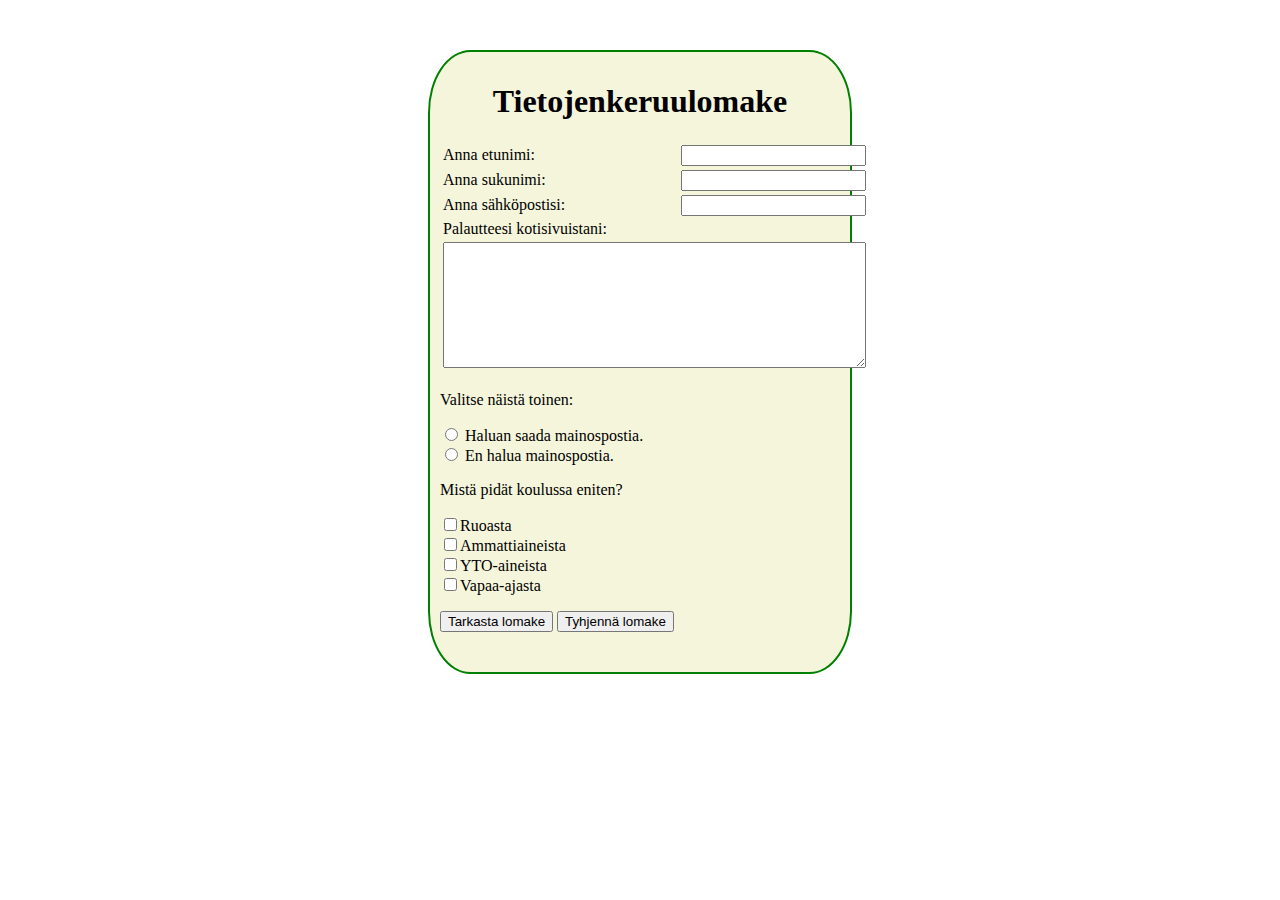
<file: Projekti 1A/index.html>
<!DOCTYPE html>
<html lang="en" dir="ltr">
  <head>
    <meta charset="utf-8" />
    <title>Form Validation</title>
    <link rel="stylesheet" href="styles.css" />
    <script src="index.js"></script>
  </head>
  <body>
    <div class="keskita">
      <form
        class=""
        action="kiitos.html"
        method="post"
        onsubmit="return tarkasta(this)"
        onreset="return tyhjenna(this)"
      >
        <h1>Tietojenkeruulomake</h1>
        <table>
          <tr>
            <td>Anna etunimi:</td>
            <td class="oikea"><input type="text" name="enimi" value="" /></td>
          </tr>
          <tr>
            <td>Anna sukunimi:</td>
            <td class="oikea"><input type="text" name="snimi" value="" /></td>
          </tr>
          <tr>
            <td>Anna sähköpostisi:</td>
            <td class="oikea"><input type="text" name="email" value="" /></td>
          </tr>
          <tr>
            <td colspan="2">Palautteesi kotisivuistani:</td>
          </tr>
          <tr>
            <td colspan="2" class="oikea">
              <textarea name="palaute" rows="8" cols="50"></textarea>
            </td>
          </tr>
        </table>
        <p>Valitse näistä toinen:</p>
        <p>
          <input type="radio" name="mainos" value="mainos" />
          Haluan saada mainospostia.<br />
          <input type="radio" name="mainos" value="eimainos" />
          En halua mainospostia.
        </p>
        <p>Mistä pidät koulussa eniten?</p>
        <p>
          <input type="checkbox" name="boksi" value="ruoka" />Ruoasta<br />
          <input
            type="checkbox"
            name="boksi"
            value="ammatti"
          />Ammattiaineista<br />
          <input type="checkbox" name="boksi" value="yto" />YTO-aineista<br />
          <input type="checkbox" name="boksi" value="vapaa" />Vapaa-ajasta<br />
        </p>
        <p>
          <input type="submit" name="submit" value="Tarkasta lomake" />
          <input type="reset" name="reset" value="Tyhjennä lomake" />
        </p>
      </form>
    </div>
  </body>
</html>
</file>
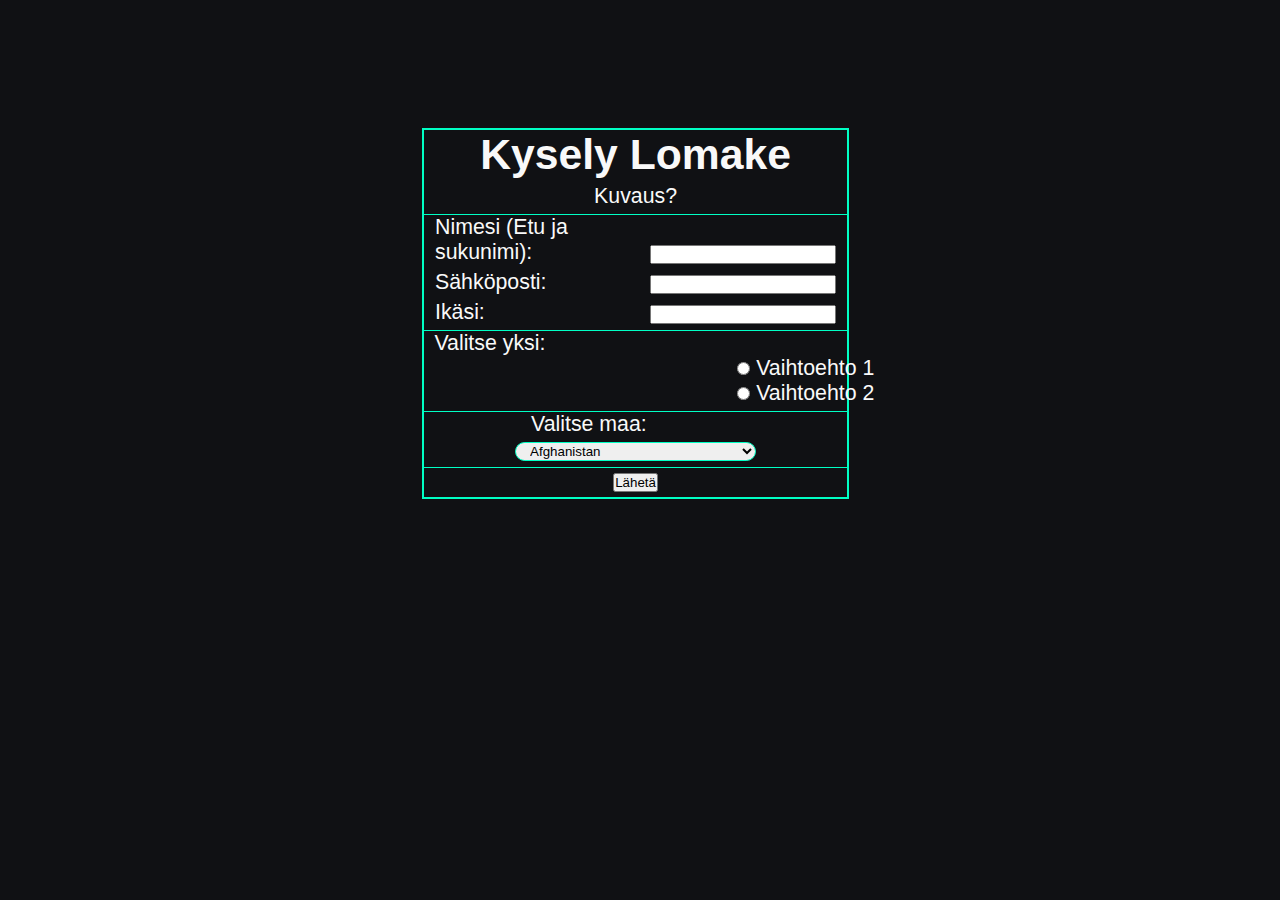
<file: Projekti 1B/index.html>
<!DOCTYPE html>
<html lang="en">
  <head>
    <meta charset="UTF-8" />
    <meta name="viewport" content="width=device-width, initial-scale=1.0" />
    <title>Document</title>
    <link rel="stylesheet" href="styles.css" />
    <script src="index.js" defer></script>
  </head>
  <body>
    <div class="wrapper">
      <div class="otsikko">
        <h1>Kysely Lomake</h1>
      </div>
      <div class="description">
        <p id="kuvaus">Kuvaus?</p>
      </div>
      <div class="form">
        <form id="kyselylomake">
          <div class="name">
            <label for="nimisyotto">Nimesi (Etu ja sukunimi):</label>
            <input type="text" id="nimisyotto" />
          </div>
          <div class="email">
            <label for="emailsyotto">Sähköposti:</label>
            <input type="text" id="emailsyotto" />
          </div>
          <div class="ika">
            <label for="ikasyotot">Ikäsi:</label>
            <input type="text" id="ikasyotot" />
          </div>
          <div class="radio">
            <label>Valitse yksi:</label>
            <p><input type="radio" name="radio" id="radio1" /> Vaihtoehto 1</p>
            <p><input type="radio" name="radio" id="radio2" /> Vaihtoehto 2</p>
          </div>
          <div class="select">
            <label for="pudotus">Valitse maa:</label>
            <select id="pudotus" name="country">
              <option value="Afghanistan">Afghanistan</option>
              <option value="Åland Islands">Åland Islands</option>
              <option value="Albania">Albania</option>
              <option value="Algeria">Algeria</option>
              <option value="American Samoa">American Samoa</option>
              <option value="Andorra">Andorra</option>
              <option value="Angola">Angola</option>
              <option value="Anguilla">Anguilla</option>
              <option value="Antarctica">Antarctica</option>
              <option value="Antigua and Barbuda">Antigua and Barbuda</option>
              <option value="Argentina">Argentina</option>
              <option value="Armenia">Armenia</option>
              <option value="Aruba">Aruba</option>
              <option value="Australia">Australia</option>
              <option value="Austria">Austria</option>
              <option value="Azerbaijan">Azerbaijan</option>
              <option value="Bahamas">Bahamas</option>
              <option value="Bahrain">Bahrain</option>
              <option value="Bangladesh">Bangladesh</option>
              <option value="Barbados">Barbados</option>
              <option value="Belarus">Belarus</option>
              <option value="Belgium">Belgium</option>
              <option value="Belize">Belize</option>
              <option value="Benin">Benin</option>
              <option value="Bermuda">Bermuda</option>
              <option value="Bhutan">Bhutan</option>
              <option value="Bolivia">Bolivia</option>
              <option value="Bosnia and Herzegovina">
                Bosnia and Herzegovina
              </option>
              <option value="Botswana">Botswana</option>
              <option value="Bouvet Island">Bouvet Island</option>
              <option value="Brazil">Brazil</option>
              <option value="Brunei Darussalam">Brunei Darussalam</option>
              <option value="Bulgaria">Bulgaria</option>
              <option value="Burkina Faso">Burkina Faso</option>
              <option value="Burundi">Burundi</option>
              <option value="Cambodia">Cambodia</option>
              <option value="Cameroon">Cameroon</option>
              <option value="Canada">Canada</option>
              <option value="Cape Verde">Cape Verde</option>
              <option value="Cayman Islands">Cayman Islands</option>
              <option value="Chad">Chad</option>
              <option value="Chile">Chile</option>
              <option value="China">China</option>
              <option value="Christmas Island">Christmas Island</option>
              <option value="Colombia">Colombia</option>
              <option value="Comoros">Comoros</option>
              <option value="Congo">Congo</option>
              <option value="Cook Islands">Cook Islands</option>
              <option value="Costa Rica">Costa Rica</option>
              <option value="Cote D'ivoire">Cote D'ivoire</option>
              <option value="Croatia">Croatia</option>
              <option value="Cuba">Cuba</option>
              <option value="Cyprus">Cyprus</option>
              <option value="Czech Republic">Czech Republic</option>
              <option value="Denmark">Denmark</option>
              <option value="Djibouti">Djibouti</option>
              <option value="Dominica">Dominica</option>
              <option value="Dominican Republic">Dominican Republic</option>
              <option value="Ecuador">Ecuador</option>
              <option value="Egypt">Egypt</option>
              <option value="El Salvador">El Salvador</option>
              <option value="Equatorial Guinea">Equatorial Guinea</option>
              <option value="Eritrea">Eritrea</option>
              <option value="Estonia">Estonia</option>
              <option value="Ethiopia">Ethiopia</option>
              <option value="Faroe Islands">Faroe Islands</option>
              <option value="Fiji">Fiji</option>
              <option value="Finland">Finland</option>
              <option value="France">France</option>
              <option value="French Guiana">French Guiana</option>
              <option value="French Polynesia">French Polynesia</option>
              <option value="Gabon">Gabon</option>
              <option value="Gambia">Gambia</option>
              <option value="Georgia">Georgia</option>
              <option value="Germany">Germany</option>
              <option value="Ghana">Ghana</option>
              <option value="Gibraltar">Gibraltar</option>
              <option value="Greece">Greece</option>
              <option value="Greenland">Greenland</option>
              <option value="Grenada">Grenada</option>
              <option value="Guadeloupe">Guadeloupe</option>
              <option value="Guam">Guam</option>
              <option value="Guatemala">Guatemala</option>
              <option value="Guernsey">Guernsey</option>
              <option value="Guinea">Guinea</option>
              <option value="Guinea-bissau">Guinea-bissau</option>
              <option value="Guyana">Guyana</option>
              <option value="Haiti">Haiti</option>
              <option value="Heard Island and Mcdonald Islands">
                Heard Island and Mcdonald Islands
              </option>
              <option value="Holy See (Vatican City State)">
                Holy See (Vatican City State)
              </option>
              <option value="Honduras">Honduras</option>
              <option value="Hong Kong">Hong Kong</option>
              <option value="Hungary">Hungary</option>
              <option value="Iceland">Iceland</option>
              <option value="India">India</option>
              <option value="Indonesia">Indonesia</option>
              <option value="Iran, Islamic Republic of">
                Iran, Islamic Republic of
              </option>
              <option value="Iraq">Iraq</option>
              <option value="Ireland">Ireland</option>
              <option value="Isle of Man">Isle of Man</option>
              <option value="Israel">Israel</option>
              <option value="Italy">Italy</option>
              <option value="Jamaica">Jamaica</option>
              <option value="Japan">Japan</option>
              <option value="Jersey">Jersey</option>
              <option value="Jordan">Jordan</option>
              <option value="Kazakhstan">Kazakhstan</option>
              <option value="Kenya">Kenya</option>
              <option value="Kiribati">Kiribati</option>
              <option value="Korea, Republic of">Korea, Republic of</option>
              <option value="Kuwait">Kuwait</option>
              <option value="Kyrgyzstan">Kyrgyzstan</option>
              <option value="Latvia">Latvia</option>
              <option value="Lebanon">Lebanon</option>
              <option value="Lesotho">Lesotho</option>
              <option value="Liberia">Liberia</option>
              <option value="Libyan Arab Jamahiriya">
                Libyan Arab Jamahiriya
              </option>
              <option value="Liechtenstein">Liechtenstein</option>
              <option value="Lithuania">Lithuania</option>
              <option value="Luxembourg">Luxembourg</option>
              <option value="Macao">Macao</option>
              <option value="Madagascar">Madagascar</option>
              <option value="Malawi">Malawi</option>
              <option value="Malaysia">Malaysia</option>
              <option value="Maldives">Maldives</option>
              <option value="Mali">Mali</option>
              <option value="Malta">Malta</option>
              <option value="Marshall Islands">Marshall Islands</option>
              <option value="Martinique">Martinique</option>
              <option value="Mauritania">Mauritania</option>
              <option value="Mauritius">Mauritius</option>
              <option value="Mayotte">Mayotte</option>
              <option value="Mexico">Mexico</option>
              <option value="Moldova, Republic of">Moldova, Republic of</option>
              <option value="Monaco">Monaco</option>
              <option value="Mongolia">Mongolia</option>
              <option value="Montenegro">Montenegro</option>
              <option value="Montserrat">Montserrat</option>
              <option value="Morocco">Morocco</option>
              <option value="Mozambique">Mozambique</option>
              <option value="Myanmar">Myanmar</option>
              <option value="Namibia">Namibia</option>
              <option value="Nauru">Nauru</option>
              <option value="Nepal">Nepal</option>
              <option value="Netherlands">Netherlands</option>
              <option value="Netherlands Antilles">Netherlands Antilles</option>
              <option value="New Caledonia">New Caledonia</option>
              <option value="New Zealand">New Zealand</option>
              <option value="Nicaragua">Nicaragua</option>
              <option value="Niger">Niger</option>
              <option value="Nigeria">Nigeria</option>
              <option value="Niue">Niue</option>
              <option value="Norfolk Island">Norfolk Island</option>
              <option value="Norway">Norway</option>
              <option value="Oman">Oman</option>
              <option value="Pakistan">Pakistan</option>
              <option value="Palau">Palau</option>

              <option value="Panama">Panama</option>
              <option value="Papua New Guinea">Papua New Guinea</option>
              <option value="Paraguay">Paraguay</option>
              <option value="Peru">Peru</option>
              <option value="Philippines">Philippines</option>
              <option value="Pitcairn">Pitcairn</option>
              <option value="Poland">Poland</option>
              <option value="Portugal">Portugal</option>
              <option value="Puerto Rico">Puerto Rico</option>
              <option value="Qatar">Qatar</option>
              <option value="Reunion">Reunion</option>
              <option value="Romania">Romania</option>
              <option value="Russian Federation">Russian Federation</option>
              <option value="Rwanda">Rwanda</option>
              <option value="Saint Helena">Saint Helena</option>
              <option value="Saint Kitts and Nevis">
                Saint Kitts and Nevis
              </option>
              <option value="Saint Lucia">Saint Lucia</option>
              <option value="Samoa">Samoa</option>
              <option value="San Marino">San Marino</option>
              <option value="Sao Tome and Principe">
                Sao Tome and Principe
              </option>
              <option value="Saudi Arabia">Saudi Arabia</option>
              <option value="Senegal">Senegal</option>
              <option value="Serbia">Serbia</option>
              <option value="Seychelles">Seychelles</option>
              <option value="Sierra Leone">Sierra Leone</option>
              <option value="Singapore">Singapore</option>
              <option value="Slovakia">Slovakia</option>
              <option value="Slovenia">Slovenia</option>
              <option value="Solomon Islands">Solomon Islands</option>
              <option value="Somalia">Somalia</option>
              <option value="South Africa">South Africa</option>
              <option value="Spain">Spain</option>
              <option value="Sri Lanka">Sri Lanka</option>
              <option value="Sudan">Sudan</option>
              <option value="Suriname">Suriname</option>
              <option value="Svalbard and Jan Mayen">
                Svalbard and Jan Mayen
              </option>
              <option value="Swaziland">Swaziland</option>
              <option value="Sweden">Sweden</option>
              <option value="Switzerland">Switzerland</option>
              <option value="Syrian Arab Republic">Syrian Arab Republic</option>
              <option value="Taiwan">Taiwan</option>
              <option value="Tajikistan">Tajikistan</option>
              <option value="Tanzania, United Republic of">
                Tanzania, United Republic of
              </option>
              <option value="Thailand">Thailand</option>
              <option value="Timor-leste">Timor-leste</option>
              <option value="Togo">Togo</option>
              <option value="Tokelau">Tokelau</option>
              <option value="Tonga">Tonga</option>
              <option value="Trinidad and Tobago">Trinidad and Tobago</option>
              <option value="Tunisia">Tunisia</option>
              <option value="Turkey">Turkey</option>
              <option value="Turkmenistan">Turkmenistan</option>
              <option value="Turks and Caicos Islands">
                Turks and Caicos Islands
              </option>
              <option value="Tuvalu">Tuvalu</option>
              <option value="Uganda">Uganda</option>
              <option value="Ukraine">Ukraine</option>
              <option value="United Arab Emirates">United Arab Emirates</option>
              <option value="United Kingdom">United Kingdom</option>
              <option value="United States">United States</option>
              <option value="Uruguay">Uruguay</option>
              <option value="Uzbekistan">Uzbekistan</option>
              <option value="Vanuatu">Vanuatu</option>
              <option value="Venezuela">Venezuela</option>
              <option value="Viet Nam">Viet Nam</option>
              <option value="Virgin Islands, British">
                Virgin Islands, British
              </option>
              <option value="Virgin Islands, U.S.">Virgin Islands, U.S.</option>
              <option value="Wallis and Futuna">Wallis and Futuna</option>
              <option value="Western Sahara">Western Sahara</option>
              <option value="Yemen">Yemen</option>
              <option value="Zambia">Zambia</option>
              <option value="Zimbabwe">Zimbabwe</option>
            </select>
          </div>
        </form>
        <div class="button">
          <button onclick="lomaketarkistus()">Lähetä</button>
        </div>
      </div>
    </div>
  </body>
</html>
</file>
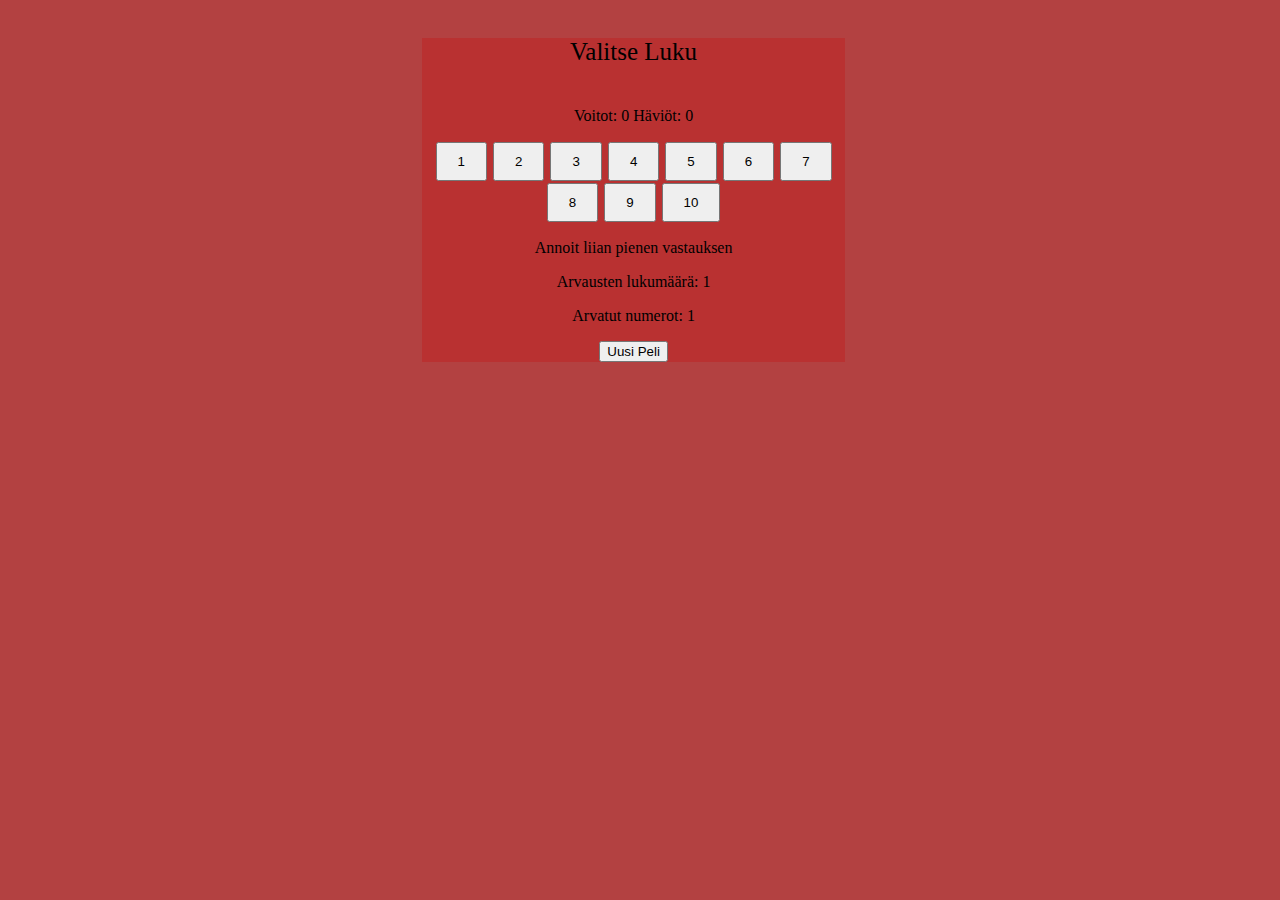
<file: Projekti 2A - JS PUUTTUU/index.html>
<!DOCTYPE html>
<html lang="en">
  <head>
    <meta charset="UTF-8" />
    <meta name="viewport" content="width=device-width, initial-scale=1.0" />
    <title>Arvaus peli</title>
    <link rel="stylesheet" href="styles.css">
    <script src="index.js" defer></script>
  </head>
  <body>
    <div class="wrapper">
      <div class="header">
        <p>Valitse Luku</p>
      </div>
      <div class="winlose">
        <p>Voitot: <label id="wins"> 0 </label></p>
        <p>Häviöt: <label id="losses"> 0 </label></p>
      </div>
      <div class="buttons">
        <button class="" id="" onclick="guessGame(1)">1</button>
        <button class="" id="" onclick="guessGame(2)">2</button>
        <button class="" id="" onclick="guessGame(3)">3</button>
        <button class="" id="" onclick="guessGame(4)">4</button>
        <button class="" id="" onclick="guessGame(5)">5</button>
        <button class="" id="" onclick="guessGame(6)">6</button>
        <button class="" id="" onclick="guessGame(7)">7</button>
        <button class="" id="" onclick="guessGame(8)">8</button>
        <button class="" id="" onclick="guessGame(9)">9</button>
        <button class="" id="" onclick="guessGame(10)">10</button>
      </div>
      <div class="gameinfo">
        <p id="highlow">Annoit liian pienen vastauksen</p>
        <p >Arvausten lukumäärä: <label id="guesses"> 1</label></p>
        <p >Arvatut numerot: <label id="guessednumbers"> 1</label> </p>
      <button onclick="newGame()">Uusi Peli</button>
    </div>
  </body>
</html>
</file>
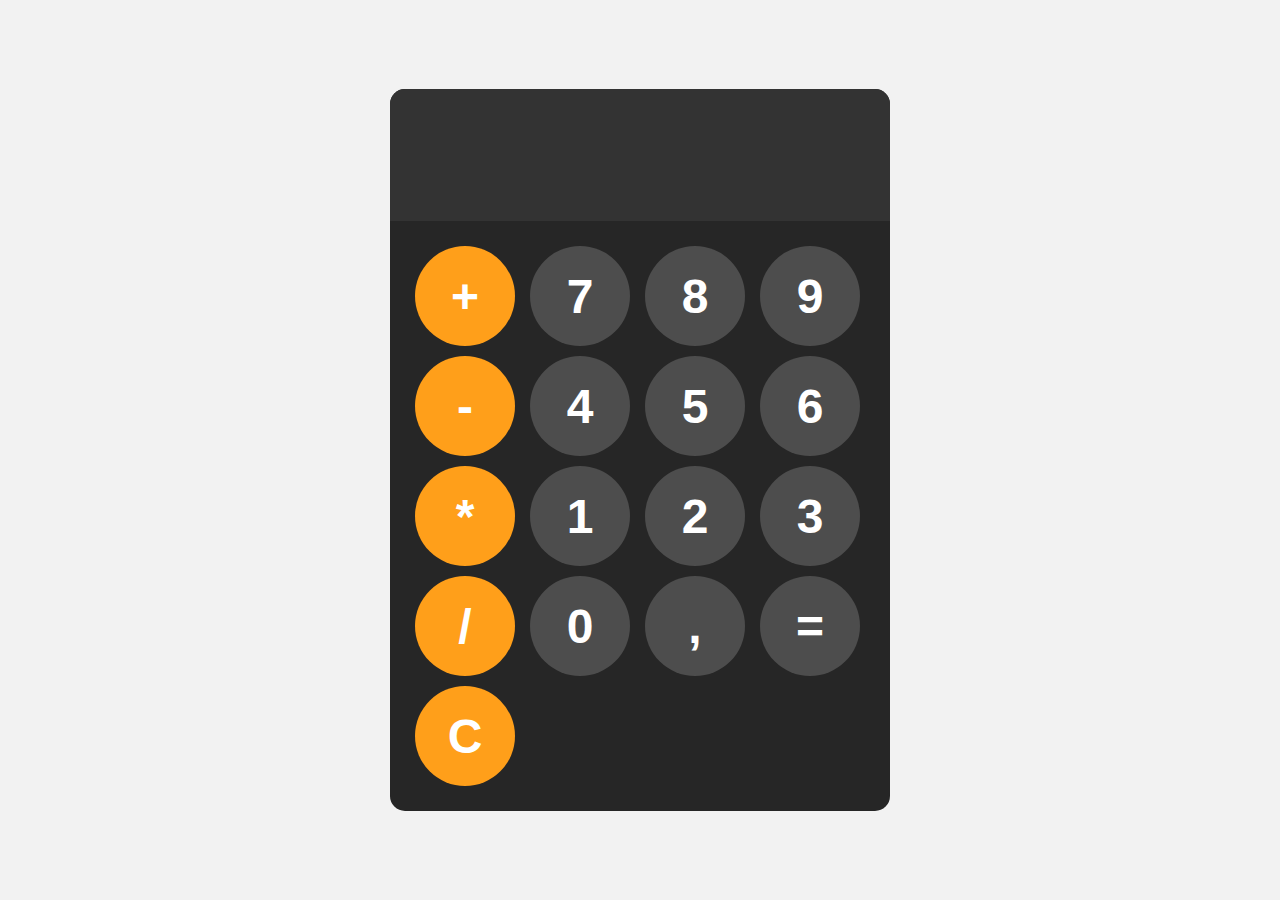
<file: Projekti 3/index.html>
<!DOCTYPE html>
<html lang="en">
  <head>
    <meta charset="UTF-8" />
    <meta name="viewport" content="width=device-width, initial-scale=1.0" />
    <title>Document</title>
    <link rel="stylesheet" href="styles.css" />
    <script src="index.js" defer></script>
  </head>
  <body>
    <div id="calculator">
      <input id="display" readonly />
      <div id="keys">
        <button onclick="appendToDisplay('+')" class="operator-btn">+</button>
        <button onclick="appendToDisplay('7')">7</button>
        <button onclick="appendToDisplay('8')">8</button>
        <button onclick="appendToDisplay('9')">9</button>
        <button onclick="appendToDisplay('-')" class="operator-btn">-</button>
        <button onclick="appendToDisplay('4')">4</button>
        <button onclick="appendToDisplay('5')">5</button>
        <button onclick="appendToDisplay('6')">6</button>
        <button onclick="appendToDisplay('*')" class="operator-btn">*</button>
        <button onclick="appendToDisplay('1')">1</button>
        <button onclick="appendToDisplay('2')">2</button>
        <button onclick="appendToDisplay('3')">3</button>
        <button onclick="appendToDisplay('/')" class="operator-btn">/</button>
        <button onclick="appendToDisplay('0')">0</button>
        <button onclick="appendToDisplay(',')">,</button>
        <button onclick="calculate()">=</button>
        <button onclick="clearDisplay()" class="operator-btn">C</button>
      </div>
    </div>
  </body>
</html>
</file>
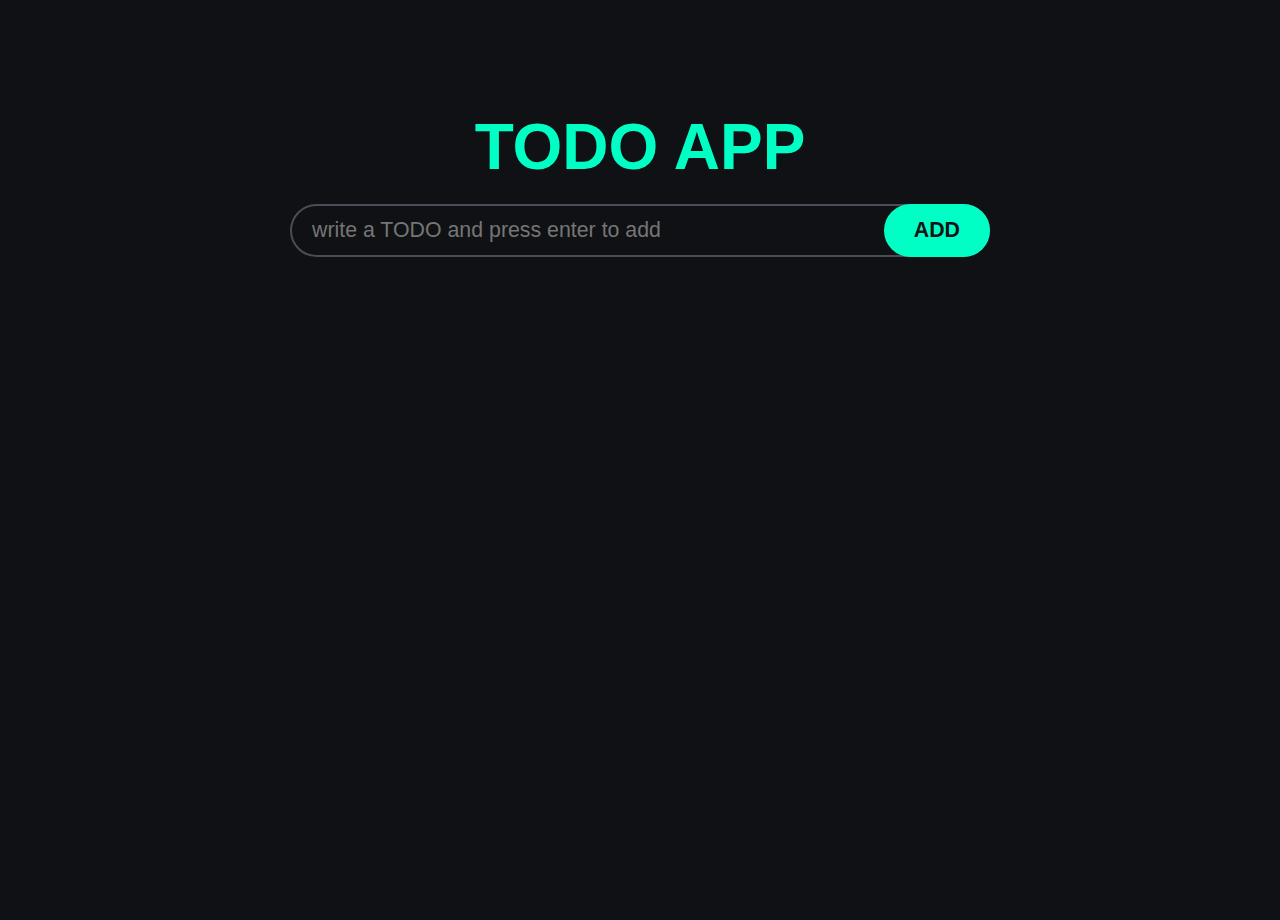
<file: Projekti 4/index.html>
<!DOCTYPE html>
<html lang="en">
  <head>
    <meta charset="UTF-8" />
    <meta name="viewport" content="width=device-width, initial-scale=1.0" />
    <title>Todo app</title>
    <link rel="stylesheet" href="style.css" />
    <script src="app.js" defer></script>
  </head>
  <body>
    <h1>Todo app</h1>
    <div class="wrapper">
      <form>
        <input
          id="todo-input"
          type="text"
          placeholder="write a TODO and press enter to add"
          autocomplete="off"
        />
        <button id="add-button">ADD</button>
      </form>
      <ul id="todo-list">
        <!--  <li class="todo">
          <input type="checkbox" id="todo-1" />
          <label class="custom-checkbox" for="todo-1"
            ><svg
              xmlns="http://www.w3.org/2000/svg"
              height="24px"
              viewBox="0 -960 960 960"
              width="24px"
              fill="transparent"
            >
              <path d="M382-240 154-468l57-57 171 171 367-367 57 57-424 424Z" />
            </svg>
          </label>
          <label for="todo-1" class="todo-text">
            webdev project with html, css and js
          </label>
          <button class="delete-button">
            <svg
              fill="var(--secondary-color)"
              xmlns="http://www.w3.org/2000/svg"
              height="24px"
              viewBox="0 -960 960 960"
              width="24px"
            >
              <path
                d="M280-120q-33 0-56.5-23.5T200-200v-520h-40v-80h200v-40h240v40h200v80h-40v520q0 33-23.5 56.5T680-120H280Zm400-600H280v520h400v-520ZM360-280h80v-360h-80v360Zm160 0h80v-360h-80v360ZM280-720v520-520Z"
              />
            </svg>
          </button>
        </li>
        <li class="todo">
          <input type="checkbox" id="todo-2" />
          <label class="custom-checkbox" for="todo-2"
            ><svg
              xmlns="http://www.w3.org/2000/svg"
              height="24px"
              viewBox="0 -960 960 960"
              width="24px"
              fill="transparent"
            >
              <path d="M382-240 154-468l57-57 171 171 367-367 57 57-424 424Z" />
            </svg>
          </label>
          <label for="todo-2" class="todo-text">
            webdev project with html, css and js
          </label>
          <button class="delete-button">
            <svg
              fill="var(--secondary-color)"
              xmlns="http://www.w3.org/2000/svg"
              height="24px"
              viewBox="0 -960 960 960"
              width="24px"
            >
              <path
                d="M280-120q-33 0-56.5-23.5T200-200v-520h-40v-80h200v-40h240v40h200v80h-40v520q0 33-23.5 56.5T680-120H280Zm400-600H280v520h400v-520ZM360-280h80v-360h-80v360Zm160 0h80v-360h-80v360ZM280-720v520-520Z"
              />
            </svg>
          </button>
        </li> -->
      </ul>
    </div>
  </body>
</html>
</file>
<file: Projekti 1A/styles.css>
body {
  margin: 0 auto;
}
form {
  width: 400px;
  height: 600px;
  background-color: beige;
  padding: 10px;
  display: inline-block;
  margin-left: auto;
  margin-right: auto;
  text-align: left;
  margin-top: 50px;
  border: 2px solid green;
  border-radius: 10%;
}
.keskita {
  text-align: center;
}
td {
  width: 50px;
}
.oikea {
  text-align: right;
}
h1 {
  text-align: center;
}
</file>
<file: Projekti 1B/styles.css>
:root {
  /* Color Theme */
  --background: #101114;
  --primary-color: #1c1d20;
  --secondary-color: #4a4d57;
  --accent-color: #00ffc4;
  --text-color: #f9f9f9;
}

* {
  margin: 0;
  padding: 0;
}

html {
  font-family: "Segoe UI", Tahoma, Geneva, Verdana, sans-serif;
  font-size: 16pt;
  color: var(--text-color);
}

body {
  background-color: var(--background);
}

.wrapper {
  margin: 10% 33%;
  align-items: center;
  width: 33vw;
  text-align: center;
  border: 2px solid var(--accent-color);
}

.otsikko {
  padding-bottom: 5px;
  text-align: center;
}

.description {
  border-top: 1px solid #00ffc4;
  padding-bottom: 5px;
  text-align: center;
  border-top: none;
}
label {
  display: inline-block;
  width: 14vw;
  margin-right: 30px;
  text-align: left;
}

input {
  padding-left: 5px;
  display: inline-flex;
  justify-content: end;
}
.name {
  border-top: 1px solid #00ffc4;
  padding-bottom: 5px;
}
.email {
  padding-bottom: 5px;
}
.ika {
  padding-bottom: 5px;
}
.radio {
  border-top: 1px solid #00ffc4;
  padding-bottom: 5px;
}

.radio label:first-child {
  margin-left: 10px;
  float: left;
}

.radio label {
  display: inline-block;
  width: 14vw;
  margin-right: 30px;
  text-align: left;
}
.radio p {
  margin-right: 20px;
  text-align: right;
  width: 450px;
  display: inline-block;
}
.select {
  padding-bottom: 5px;
  border-top: 1px solid #00ffc4;
  border-bottom: 1px solid #00ffc4;
}
.select select {
  padding-left: 10px;
  border: 1px solid var(--accent-color);
  border-radius: 10px;
}

button {
  margin-top: 5px;
  margin-bottom: 5px;
}
</file>
<file: Projekti 2A - JS PUUTTUU/styles.css>
body {
  margin: 0;
  padding: 0;
  background-color: #b34141;
}

.wrapper {
  margin: 3vw 33vw;
  justify-content: center;
  align-items: center;
  text-align: center;
  width: 33vw;
  background-color: #b93131;
}

.header {
  font-size: 25px;
}

.winlose p {
  display: inline-block;
}

.buttons button {
  margin: 1px 1px;
  padding: 10px 20px;
}
</file>
<file: Projekti 3/styles.css>
body {
  margin: 0;
  display: flex;
  justify-content: center;
  align-items: center;
  height: 100vh;
  background-color: hsl(0, 0%, 95%);
}

#calculator {
  font-family: Arial, sans-serif;
  background-color: hsl(0, 0%, 15%);
  border-radius: 15px;
  max-width: 500px;
  overflow: hidden;
}

#display {
  width: 100%;
  padding: 20px;
  font-size: 5rem;
  text-align: left;
  border: none;
  background-color: hsl(0, 0%, 20%);
  color: white;
}

#keys {
  display: grid;
  grid-template-columns: repeat(4, 1fr);
  gap: 10px;
  padding: 25px;
}

button {
  width: 100px;
  height: 100px;
  border-radius: 50px;
  border: none;
  background-color: hsl(0, 0%, 30%);
  color: white;
  font-size: 3rem;
  font-weight: bold;
  cursor: pointer;
}

button:hover {
  background-color: hsl(0, 0%, 40%);
}
button:active {
  background-color: hsl(0, 0%, 50%);
}

.operator-btn {
  background-color: hsl(35, 100%, 55%);
}
.operator-btn:hover {
  background-color: hsl(35, 100%, 65%);
}
.operator-btn:active {
  background-color: hsl(35, 100%, 75%);
}
</file>
<file: Projekti 4/style.css>
:root {
  /* Color Theme */
  --background: #101114;
  --primary-color: #1c1d20;
  --secondary-color: #4a4d57;
  --accent-color: #00ffc4;
  --text-color: #f9f9f9;
}

* {
  margin: 0;
  padding: 0;
}

html {
  font-family: "Segoe UI", Tahoma, Geneva, Verdana, sans-serif;
  font-size: 16pt;
  color: var(--text-color);
}

body {
  min-height: 100vh;
  padding: 10px;
  background-color: var(--background);
  display: flex;
  flex-direction: column;
  align-items: center;
}

h1 {
  margin-top: 100px;
  margin-bottom: 20px;
  font-size: 3rem;
  font-weight: 800;
  text-transform: uppercase;
  text-align: center;
  color: var(--accent-color);
}

.wrapper {
  width: 700px;
  max-width: 100%;
  display: flex;
  flex-direction: column;
  gap: 10px;
}

#todo-input {
  box-sizing: border-box;
  padding: 12px 20px;
  width: 100%;
  background: none;
  border: 2px solid var(--secondary-color);
  border-radius: 1000px;
  font: inherit;
  color: var(--text-color);
  caret-color: var(--accent-color);
}

#todo-input:focus {
  outline: none;
}

form {
  /*Button positioning to right*/
  position: relative;
}

#add-button {
  /*Button positioning to right*/
  position: absolute;
  top: 0;
  right: 0;
  /*Button Styling*/
  background-color: var(--accent-color);
  height: 100%;
  padding: 0 30px;
  border: none;
  border-radius: 1000px;
  font: inherit;
  font-weight: 600;
  color: var(--background);
  cursor: pointer;
}

.todo {
  margin-bottom: 10px;
  padding: 0 16px;
  background-color: var(--primary-color);
  border-radius: 15px;
  display: flex;
  align-items: center;
}

.todo .todo-text {
  padding: 15px;
  padding-right: 0;
  flex-grow: 1;
  transition: 200ms ease;
}

.delete-button {
  padding: 3px;
  background: none;
  border: none;
  display: flex;
  justify-content: center;
  align-items: center;
  cursor: pointer;
}

.delete-button svg {
  transition: 200ms;
}

.delete-button:hover svg {
  fill: #ff0033;
}

.custom-checkbox {
  border: 2px solid var(--accent-color);
  border-radius: 50%;
  min-height: 20px;
  min-width: 20px;
  display: flex;
  justify-content: center;
  align-items: center;
  flex-shrink: 0;
  transition: 200ms ease;
  cursor: pointer;
}

input[type="checkbox"]:checked ~ .custom-checkbox {
  background-color: var(--accent-color);
}

input[type="checkbox"]:checked ~ .custom-checkbox svg {
  fill: var(--primary-color);
}

input[type="checkbox"]:checked ~ .todo-text {
  text-decoration: line-through;
  color: var(--secondary-color);
}

input[type="checkbox"] {
  display: none;
}

@media (max-width: 500px) {
  html {
    font-size: 12pt;
  }
  #add-button {
    position: unset;
    width: 100%;
    margin-top: 10px;
    padding: 15px;
    height: auto;
  }
  h1 {
    margin-top: 50px;
    font-size: 15vw;
  }
}
</file>
